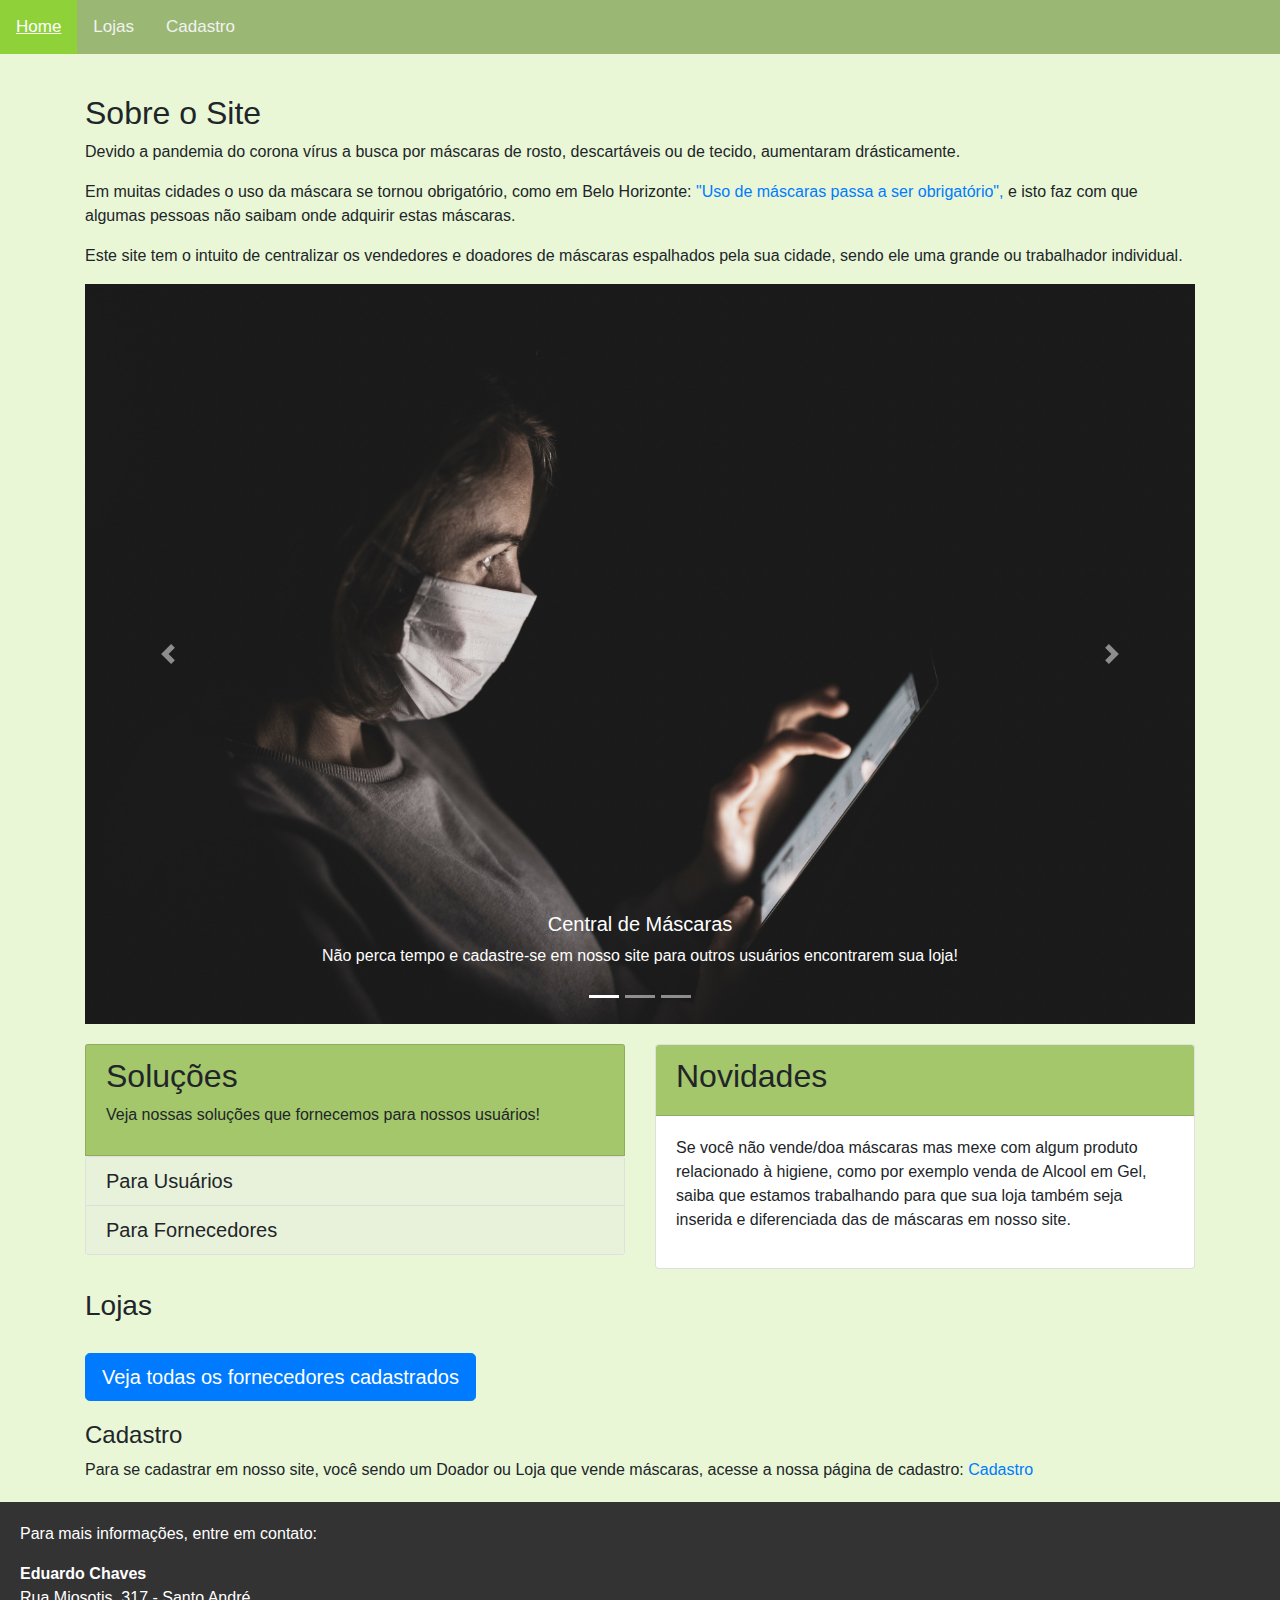
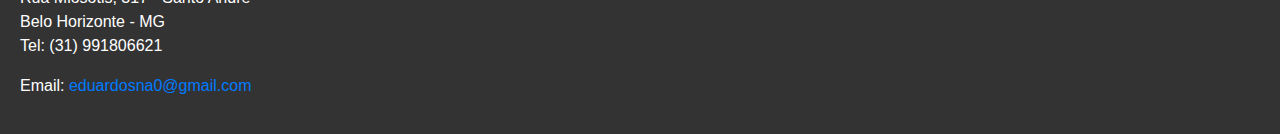
<file: index.html>
<!DOCTYPE html>
<html>
    <head>
        <meta charset="UTF-8">
        <link rel="stylesheet" type="text/css" href="css/style.css">
        <link rel="stylesheet" type="text/css" href="css/top-menu.css">
        <link rel="stylesheet" type="text/css" href="css/card.css">
        <link rel="stylesheet" type="text/css" href="bootstrap/css/bootstrap.min.css">
        <link rel="stylesheet" href="https://cdnjs.cloudflare.com/ajax/libs/font-awesome/4.7.0/css/font-awesome.min.css">
        <meta name="viewport" content="width=device-width, initial-scale=1">

        <title>Central de Máscaras</title>
    </head>
    <body onload="getLojasHome()">
      <header>
        <nav>
          <div class="top-menu" id="myTop-menu">
            <a href="index.html" class="active">Home</a>
            <a href="lojas.html">Lojas</a>
            <a href="cadastro.html">Cadastro</a>            
            <a href="javascript:void(0);" class="icon" onclick="menuExpand()">
              <i class="fa fa-angle-down" id="iconeTopMenu"></i>
            </a>
          </div>
        </nav>     
        
        
      </header>
      <main>

        <section class="container">
          <h2 id="sobre-o-site">Sobre o Site</h2>
          <p>Devido a pandemia do corona vírus a busca por máscaras de rosto, descartáveis ou de tecido, aumentaram drásticamente.</p>
          <p>Em muitas cidades o uso da máscara se tornou obrigatório, como em Belo Horizonte: <a href="https://prefeitura.pbh.gov.br/noticias/uso-de-mascaras-passa-ser-obrigatorio-partir-da-proxima-quarta-feira-dia-22" target="_blank">"Uso de máscaras passa a ser obrigatório",</a> e 
          isto faz com que algumas pessoas não saibam onde adquirir estas máscaras.</p>
          <p>Este site tem o intuito de centralizar os vendedores e doadores de máscaras espalhados pela sua cidade, sendo ele uma grande ou trabalhador individual.</p>

          <div id="carouselExampleIndicators" class="carousel slide" data-ride="carousel">
            <ol class="carousel-indicators">
              <li data-target="#carouselExampleIndicators" data-slide-to="0" class="active"></li>
              <li data-target="#carouselExampleIndicators" data-slide-to="1"></li>
              <li data-target="#carouselExampleIndicators" data-slide-to="2"></li>
            </ol>
            <div class="carousel-inner">
              <div class="carousel-item active">
                <img class="d-block w-100" src="img/mascara-png.jpg" alt="Use Máscaras">
                <div class="carousel-caption d-none d-md-block">
                  <h5>Central de Máscaras</h5>
                  <p>Não perca tempo e cadastre-se em nosso site para outros usuários encontrarem sua loja!</p>
                </div>
              </div>
              <div class="carousel-item">
                <img class="d-block w-100" src="img/alcool-gel.jpg" alt="Alcool Gel">
                <div class="carousel-caption d-none d-md-block">
                  <h5>Previna-se</h5>
                  <p>Não esqueça de se higienizar sempre que voltar para casa! Pense na sua Família</p>
                </div>
              </div>
              <div class="carousel-item">
                <img class="d-block w-100" src="img/pessoa-mascara.jpg" alt="Pessoa Máscara">
                <div class="carousel-caption d-none d-md-block">
                  <h5>Fique Calmo!</h5>
                  <p>Juntos iremos superar este problema!</p>
                </div>
              </div>
            </div>
            <a class="carousel-control-prev" href="#carouselExampleIndicators" role="button" data-slide="prev">
              <span class="carousel-control-prev-icon" aria-hidden="true"></span>
              <span class="sr-only">Anterior</span>
            </a>
            <a class="carousel-control-next" href="#carouselExampleIndicators" role="button" data-slide="next">
              <span class="carousel-control-next-icon" aria-hidden="true"></span>
              <span class="sr-only">Próximo</span>
            </a>
          </div>        

        </section>

        <section class="container">                        
          <div class="row">            
              <div class="col-lg-6">
                <div class="card-header card card-cor-header">
                  <h2>Soluções</h2>            
                  <p>Veja nossas soluções que fornecemos para nossos usuários!</p> 
                </div>             
                <div class="accordion" id="informacoesIndex">
                  <div class="card">                  
                    <div class="card-header card-cor" id="headingComprador">
                      <h3 class="mb-0">
                      <div data-toggle="collapse" data-target="#consumidor" aria-expanded="true" aria-controls="consumidor" class="tituloMenuInfos">
                        Para Usuários
                      </div>
                      </h3>
                    </div>
                    <div id="consumidor" class="collapse" aria-labelledby="headingComprador" data-parent="#informacoesIndex">
                      <div class="card-body">
                        <p>Você consumidor consegue ver uma lista das lojas já cadastradas em nosso site com o contato e endereço onde se encontram.
                          Veja todas as lojas disponíveis <a href="lojas.html">aqui!</a>
                        </p>
                      </div>
                    </div>
                  </div>
                  <div class="card">                  
                    <div class="card-header card-cor" id="headingFornecedor">
                      <h3 class="mb-0">
                        <div data-toggle="collapse" data-target="#fornecedor" aria-expanded="true" aria-controls="fornecedor" class="tituloMenuInfos">                        
                          Para Fornecedores
                        </div>
                      </h3>
                    </div>
                    <div id="fornecedor" class="collapse" aria-labelledby="headingFornecedor" data-parent="#informacoesIndex">
                      <div class="card-body">
                        <p>Você fornecedor que deseja se cadastrar, basta ir no formulário de cadastro e realizar o cadastro de sua loja.</p>
                      </div>
                    </div>
                  </div>
                </div>
              
            </div>
            <div class="col-lg-6">
              <div class="card">              
                <div class="card-header card-cor-header">
                  <h2>Novidades</h2>
                </div>            
                <div class="card-body">
                  <p>
                    Se você não vende/doa máscaras mas mexe com algum produto relacionado à higiene, como por exemplo venda de Alcool em Gel, 
                    saiba que estamos trabalhando para que sua loja também seja inserida e diferenciada das de máscaras em nosso site.
                  </p>
                </div>
              </div>
              
            </div>
          </div>              
        </section>
        
        <section class="container">
          <h3>Lojas</h3>
          <div class="row row-cols-1 row-cols-md-3 lista-lojas">
            <div class="invisivel impossivel-carregar">
              <p>Não foi possível carregar as lojas do banco de dados. Favor tentar novamente mais tarde.</p>

              </div>                     
          </div>
            
          
          
          <div type="button" class="btn btn-primary btn-lg">
            <a href="lojas.html" id="botao-fornecedores-home">Veja todas os fornecedores cadastrados</a>
          </div>
        </section>
        
        
        <section class="container">
          <h4>Cadastro</h4>
          <p>Para se cadastrar em nosso site, você sendo um Doador ou Loja que vende máscaras, acesse
            a nossa página de cadastro: <a href="cadastro.html">Cadastro</a>
          </p>
        </section>

               
      </main>    
      
      <footer>
        <p>Para mais informações, entre em contato:</p>
        <address>
          <strong>Eduardo Chaves</strong><br>
          Rua Miosotis, 317 - Santo André<br>
          Belo Horizonte - MG <br> 
          Tel: (31) 991806621
      </address>
      <address>
          Email: <a href="mailto:eduardosna0@gmail.com">eduardosna0@gmail.com</a>
      </address>
      </footer>     
              
    </body>
    <script src="js/jquery.js"></script>
    <script src="js/monta-lojas.js"></script>
    <script src="bootstrap/js/bootstrap.js"></script>
    <script src="js/menu.js"></script>
    <script src="js/apiLojas.js"></script>
   
   
   

</html>
</file>
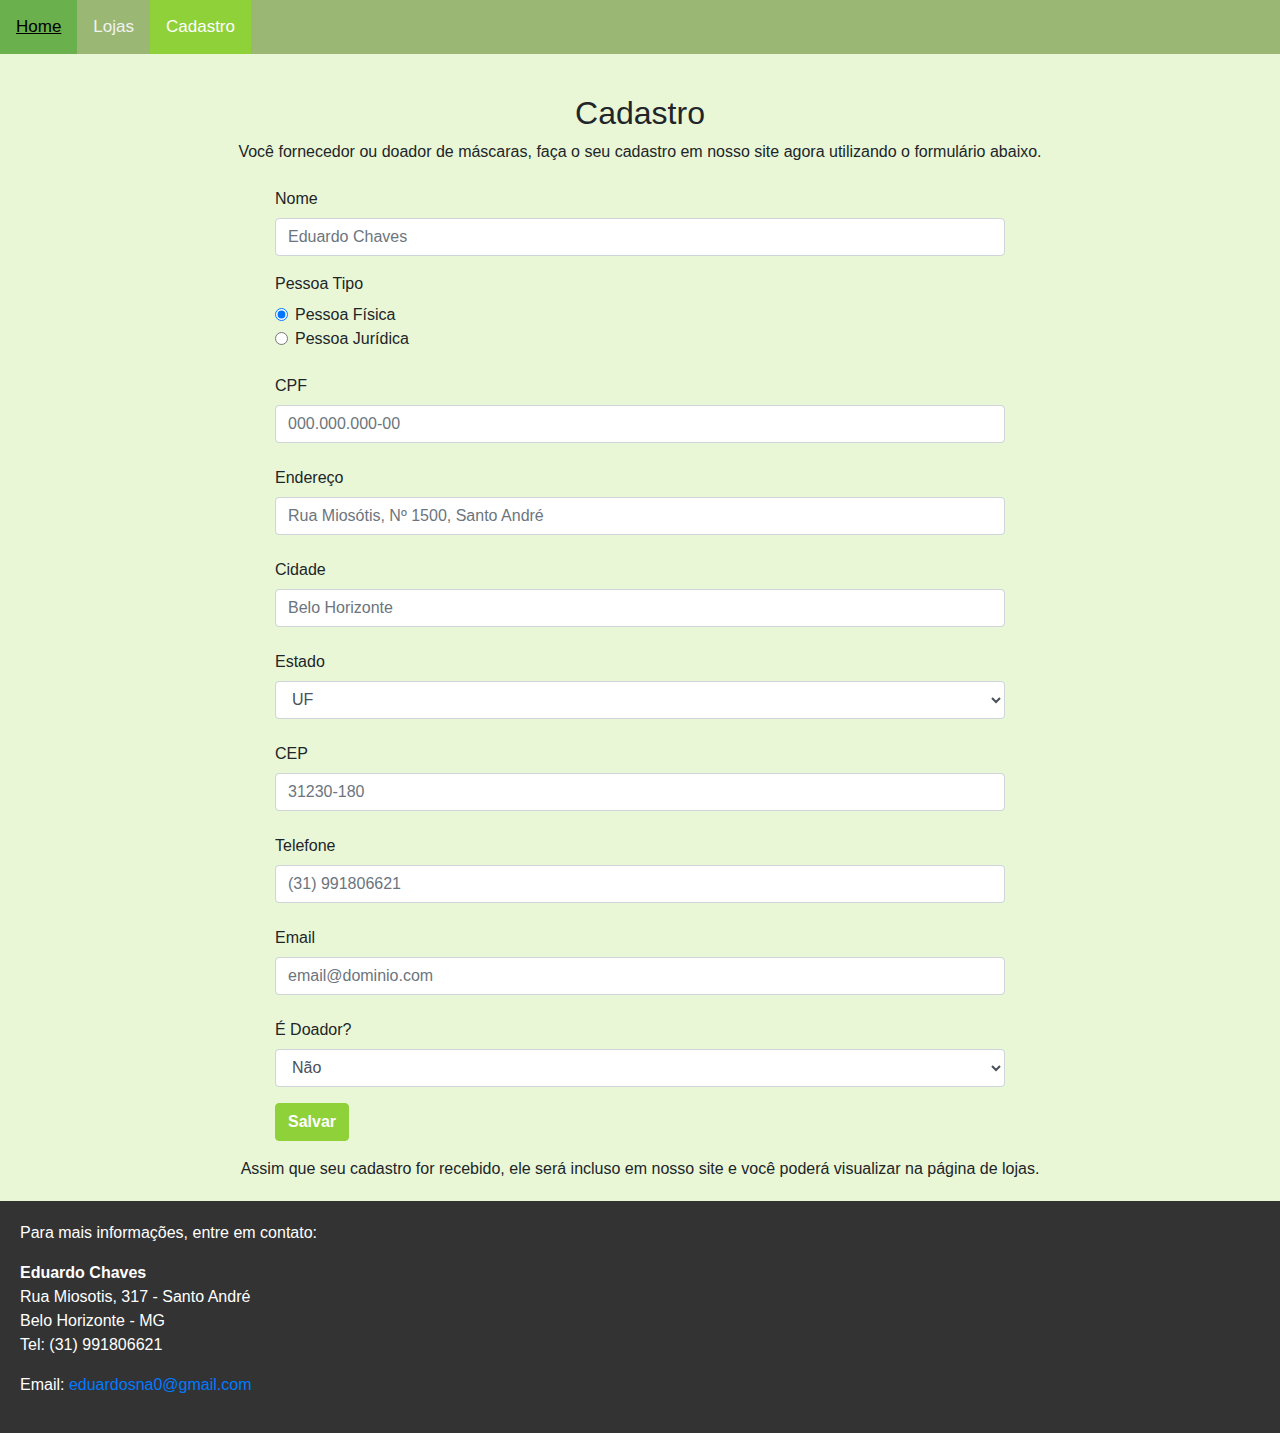
<file: cadastro.html>
<!DOCTYPE html>
<html>
    <head>
        <meta charset="UTF-8">
        <link rel="stylesheet" type="text/css" href="css/style.css">
        <link rel="stylesheet" type="text/css" href="css/top-menu.css">
        <link rel="stylesheet" type="text/css" href="css/cadastro.css">
        <link rel="stylesheet" type="text/css" href="bootstrap/css/bootstrap.min.css">        
        <link rel="stylesheet" href="https://cdnjs.cloudflare.com/ajax/libs/font-awesome/4.7.0/css/font-awesome.min.css">
        <meta name="viewport" content="width=device-width, initial-scale=1">

        <title>Central de Máscaras</title>
    </head>
    <body onload="getUf()">
      <header>
        
        <div class="top-menu" id="myTop-menu">
          <a href="index.html">Home</a>
          <a href="lojas.html">Lojas</a>
          <a href="cadastro.html" class="active">Cadastro</a>            
          <a href="javascript:void(0);" class="icon" onclick="menuExpand()">
            <i class="fa fa-angle-down" id="iconeTopMenu"></i>
          </a>
        </div>
        
        
      </header>
      <main>
              
        <!--Cadastro Formulario-->
        <section class="container pagina-cadastro">
            <h2 id="cadastro">Cadastro</h2>
            <p>Você fornecedor ou doador de máscaras, faça o seu cadastro em nosso site agora utilizando o formulário abaixo.</p>
          
            
          <form id="form-cadastro">
            <div class="form-group row">
              <label for="nomeForm" class="col-sm-2 col-form-label col-md-8 offset-md-2" id="formNomeLabel">Nome</label>
              <div class="col-sm-10 col-md-8 offset-md-2">
                <input type="text" name="NomeFormulario" id="nomeForm" class="form-control" placeholder="Eduardo Chaves">                    
              </div>
            </div>             
                            
            <fieldset class="form-group">
              <div class="row">
                <div class="col-sm-10 col-md-8 offset-md-2">
                  <legend class="col-form-label pt-0">Pessoa Tipo</legend>
                  <div class="form-check">
                    <input class="form-check-input" type="radio" name="gridRadios" id="pessoaFisica" value="Física" checked>
                    <label class="form-check-label" for="pessoaFisica">
                      Pessoa Física
                    </label>
                  </div>
                  <div class="form-check">
                    <input class="form-check-input" type="radio" name="gridRadios" id="pessoaJuridica" value="Jurídica">
                    <label class="form-check-label" for="pessoaJuridica">
                      Pessoa Jurídica
                    </label>
                  </div>                      
                </div>
              </div>
            </fieldset>

            <div class="form-group row">
              <div class="col-sm-10 col-md-8 offset-md-2" id="cpf">
                <label for="cpfForm" class="col-form-label" id="cpfLabel">CPF</label>
                <input name="cpfInput" type="text" class="form-control" id="cpfForm" placeholder="000.000.000-00" onkeydown="fMasc(this, mCPF)">
              </div>  
              
              <div class="col-sm-10 col-md-8 offset-md-2 invisivel" id="cnpj">
                <label for="cnpjForm" class="col-form-label" id="cpfCnpjLabel">CNPJ</label>
                <input name="cnpjInput" type="text" class="form-control" id="cnpjForm" placeholder="00.000.000/0001-00" onkeydown="fMasc(this, mCNPJ)">
              </div>                           
            </div>
            
            <div class="form-group row">
              <div class="col-sm-10 col-md-8 offset-md-2">
                <label for="enderecoForm" class="col-form-label">Endereço</label>
                <input type="text" class="form-control" id="enderecoForm" placeholder="Rua Miosótis, Nº 1500, Santo André">
              </div>
            </div>

            <div class="form-group row">
              
              <div class="col-sm-10 col-md-8 offset-md-2">
                <label for="cidadeForm" class="col-form-label">Cidade</label>
                <input type="text" class="form-control" id="cidadeForm" placeholder="Belo Horizonte">
              </div>
            </div>
            
            <div class="form-group row">
              <div class="col-md-2 col-md-8 offset-md-2">
                <label for="ufForm" class="col-form-label">Estado</label>
                <select class="form-control" id="ufForm">
                  <option disabled selected>UF</option>
                </select>
              </div>
            </div>
            <div class="form-group row">              
              <div class="col-sm-10 col-md-8 offset-md-2">
                <label for="cepForm" class="col-form-label">CEP</label>
                <input type="text" class="form-control" id="cepForm" placeholder="31230-180" onkeydown="fMasc(this, mCEP)">
              </div>
            </div>

            <div class="form-group row">
              <div class="col-sm-10 col-md-8 offset-md-2">
                <label for="contatoForm" class="col-form-label">Telefone</label>
                <input type="text" class="form-control" id="contatoForm" placeholder="(31) 991806621" onkeydown="fMasc(this, mTel)">
              </div>
            </div>

            <div class="form-group row">
              <div class="col-sm-10 col-md-8 offset-md-2">
                <label for="emailForm" class="col-form-label">Email</label>
                <input type="email" class="form-control" id="emailForm" placeholder="email@dominio.com">
              </div>             
            </div>

            <div class="form-group row">
              <div class="col-md-2 col-md-8 offset-md-2">
                <label for="uf-form" class="col-form-label">É Doador?</label>
                <select class="form-control" id="isDoador">                  
                  <option selected value="false">Não</option>
                  <option value="true">Sim</option>
                </select>
              </div>
            </div>
            
            <div class="form-group row">
              <div class="col-sm-10 col-md-8 offset-md-2">
                <button id="submit-formulario" type="submit" class="btn btn-primary btn-meu-site">Salvar</button>
              </div>
            </div>
            
            <div class="box-mensagens">
              <ul id="mensagens-erro"></ul>              
            </div>
            <div class="col-sm-10 col-md-8 offset-md-2">
              <div id="mensagem-sucesso" class="invisivel">Cadastrado com Sucesso</div>             
            </div>

          </form>

          <p>Assim que seu cadastro for recebido, ele será incluso em nosso site e você poderá visualizar na página de lojas.</p>
            
        </section>
      </main>        
      <footer>
        <p>Para mais informações, entre em contato:</p>
        <address>
          <strong>Eduardo Chaves</strong><br>
          Rua Miosotis, 317 - Santo André<br>
          Belo Horizonte - MG <br> 
          Tel: (31) 991806621
      </address>
      <address>
          Email: <a href="mailto:eduardosna0@gmail.com">eduardosna0@gmail.com</a>
      </address>
      </footer> 
  
     
    
    </body>
    <script src="js/jquery.js"></script>    
    <script src="bootstrap/js/bootstrap.js"></script>
    <script src="js/menu.js"></script>
    <script src="js/get-ufs.js"></script>
    <script src="js/form-cadastro.js"></script>
    <script src="js/mascaras.js"></script>
    <script src="js/funcoes-lib.js"></script>
    

   

</html>
</file>
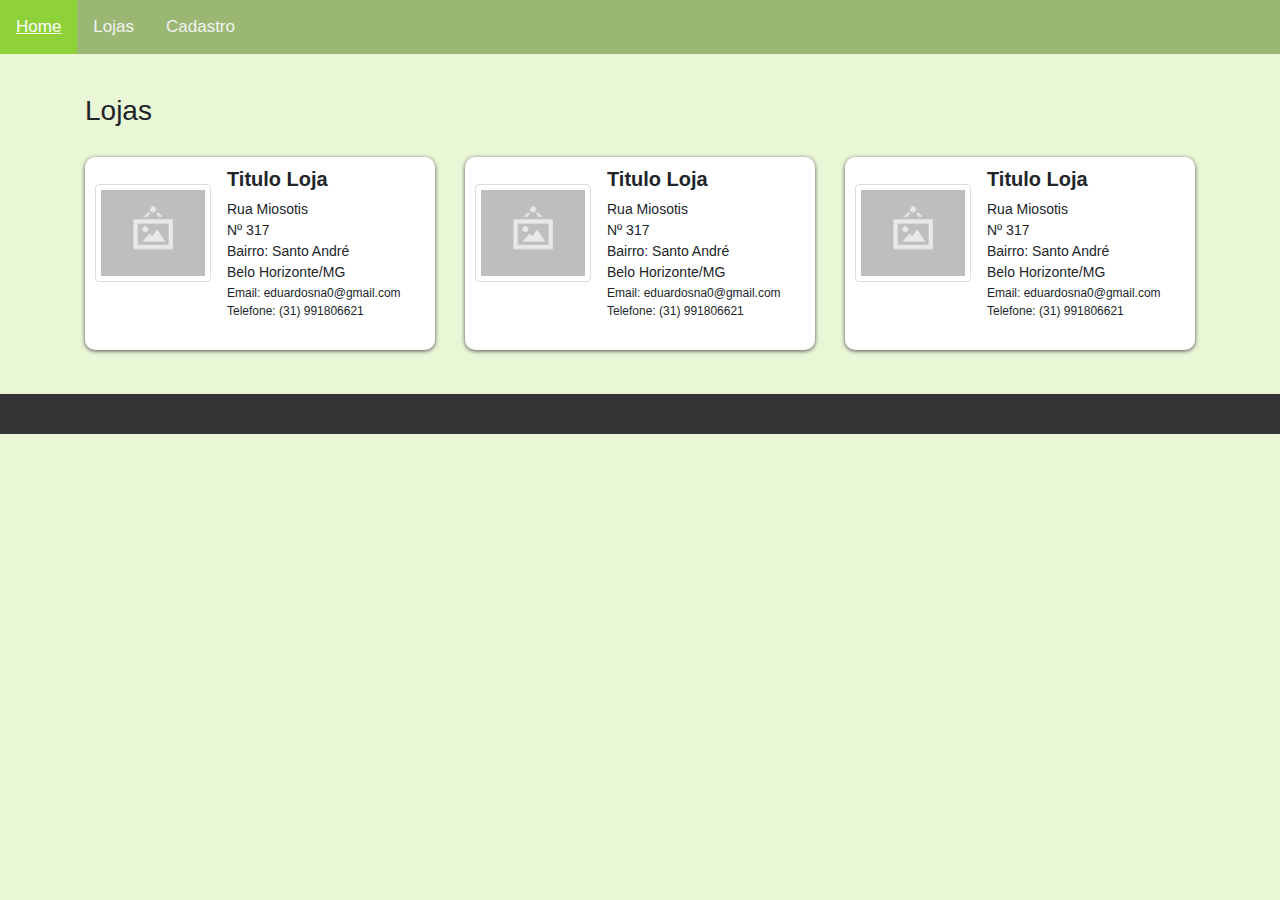
<file: card.html>
<!DOCTYPE html>
<html>
    <head>
        <meta charset="UTF-8">
        <link rel="stylesheet" type="text/css" href="css/style.css">
        <link rel="stylesheet" type="text/css" href="css/card.css">
        <link rel="stylesheet" type="text/css" href="css/top-menu.css">
        <link rel="stylesheet" type="text/css" href="bootstrap/css/bootstrap.min.css">
        <link rel="stylesheet" href="https://cdnjs.cloudflare.com/ajax/libs/font-awesome/4.7.0/css/font-awesome.min.css">
        <meta name="viewport" content="width=device-width, initial-scale=1">

        <title>Central de Máscaras</title>
    </head>
    <body">
      <header>
        
        <div class="top-menu" id="myTop-menu">
          <a href="index.html" class="active">Home</a>
          <a href="lojas.html">Lojas</a>
          <a href="cadastro.html">Cadastro</a>            
          <a href="javascript:void(0);" class="icon" onclick="menuExpand()">
            <i class="fa fa-angle-down" id="iconeTopMenu"></i>
          </a>
        </div>
        
        
      </header>
      <main>        
        
        <section class="container">
          <h3>Lojas</h3>          
            <div class="row row-cols-1 row-cols-md-3 lista-lojas">
                <div class="col mb-4 col-md-6 col-lg-4">
                    <div class="meu-card">    
                        <div class="meu-card-header">
                            <img src="img/no-img-default.png" alt="Sem Imagem" class="meu-card-image-header">
                        </div>                
                        <div class="meu-card-content">
                            <h4>Titulo Loja</h4>
                            <p>Rua Miosotis<br>Nº 317<br>Bairro: Santo André<br>Belo Horizonte/MG</p>
                            <div class="meu-card-footer">
                                <p>Email: eduardosna0@gmail.com</p>
                                <p>Telefone: (31) 991806621</p>
                            </div>                       
                            
                        </div>
                    </div>                               
                </div>
                <div class="col mb-4 col-md-6 col-lg-4">
                    <div class="meu-card">    
                        <div class="meu-card-header">
                            <img src="img/no-img-default.png" alt="Sem Imagem" class="meu-card-image-header">
                        </div>                
                        <div class="meu-card-content">
                            <h4>Titulo Loja</h4>
                            <p>Rua Miosotis<br>Nº 317<br>Bairro: Santo André<br>Belo Horizonte/MG</p>
                            <div class="meu-card-footer">
                                <p>Email: eduardosna0@gmail.com</p>
                                <p>Telefone: (31) 991806621</p>
                            </div>                       
                            
                        </div>
                    </div>                               
                </div>
                <div class="col mb-4 col-md-6 col-lg-4">
                    <div class="meu-card">    
                        <div class="meu-card-header">
                            <img src="img/no-img-default.png" alt="Sem Imagem" class="meu-card-image-header img-fluid">
                        </div>                
                        <div class="meu-card-content">
                            <h4>Titulo Loja</h4>
                            <p>Rua Miosotis<br>Nº 317<br>Bairro: Santo André<br>Belo Horizonte/MG</p>
                            <div class="meu-card-footer">
                                <p>Email: eduardosna0@gmail.com</p>
                                <p>Telefone: (31) 991806621</p>
                            </div>                       
                            
                        </div>
                    </div>                               
                </div>
            </div>
                                   
        </section>          
       
      </main>        
      <footer>

      </footer>
  
     
    
    </body>
    <script src="js/jquery.js"></script>
    <script src="bootstrap/js/bootstrap.js"></script>
    <script src="js/menu.js"></script>
    
    
   

</html>
</file>
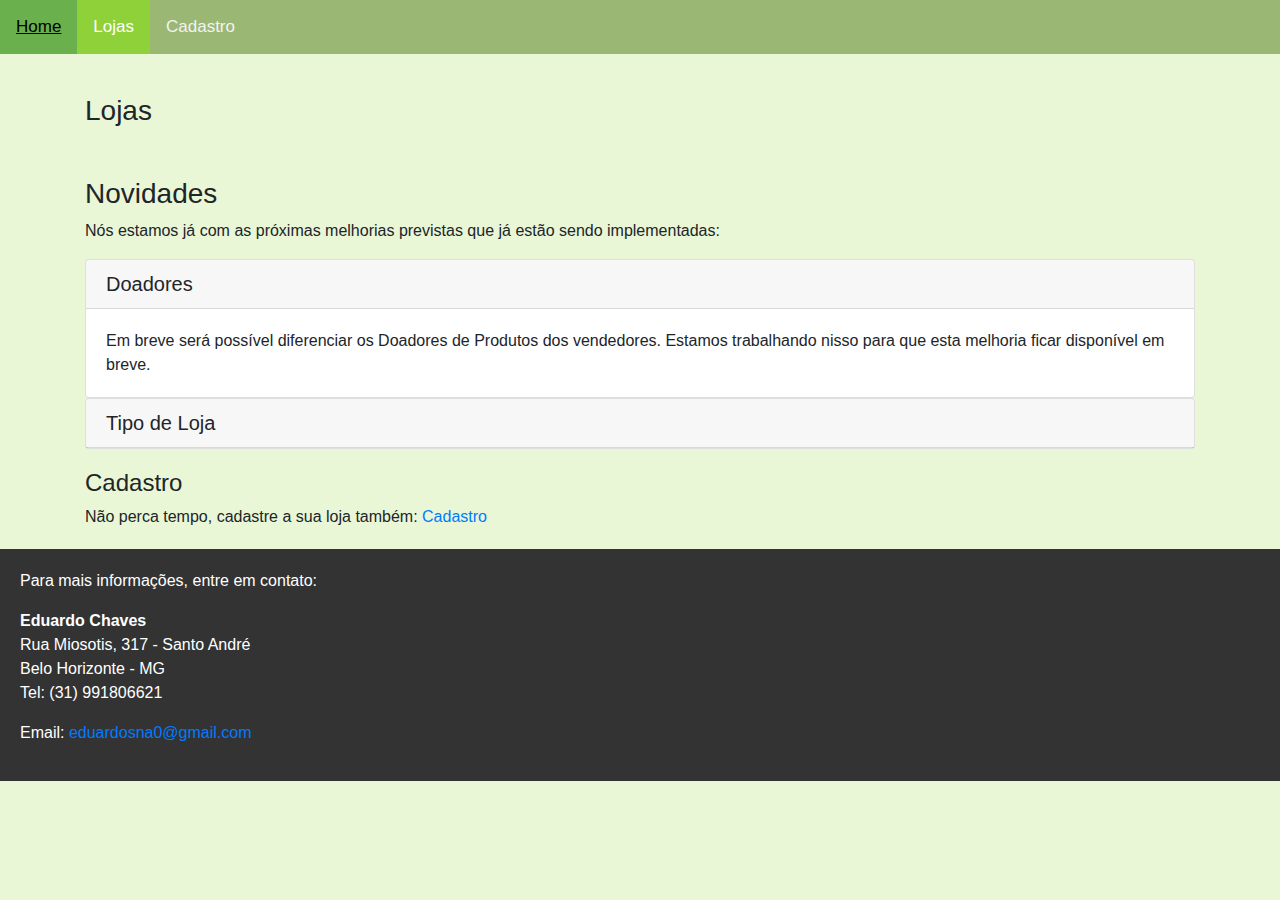
<file: lojas.html>
<!DOCTYPE html>
<html>
    <head>
        <meta charset="UTF-8">
        <link rel="stylesheet" type="text/css" href="css/style.css">
        <link rel="stylesheet" type="text/css" href="css/card.css">
        <link rel="stylesheet" type="text/css" href="css/top-menu.css">        
        <link rel="stylesheet" type="text/css" href="bootstrap/css/bootstrap.min.css">
        <link rel="stylesheet" href="https://cdnjs.cloudflare.com/ajax/libs/font-awesome/4.7.0/css/font-awesome.min.css">
        <meta name="viewport" content="width=device-width, initial-scale=1">

        <title>Central de Máscaras</title>
    </head>
    <body onload="getApi()">
      <header>
        
        <nav>
          <div class="top-menu" id="myTop-menu">
            <a href="index.html">Home</a>
            <a href="lojas.html" class="active">Lojas</a>
            <a href="cadastro.html">Cadastro</a>            
            <a href="javascript:void(0);" class="icon" onclick="menuExpand()">
              <i class="fa fa-angle-down" id="iconeTopMenu"></i>
            </a>
          </div>
        </nav>
        
        
      </header>
      <main>        
        
        <section class="container">
          <h3>Lojas</h3>
          
          
          <div class="row row-cols-1 row-cols-md-3 lista-lojas">           
          </div>
                               
        </section>
        <section class="container">
          <h3>Novidades</h3>
          <p>Nós estamos já com as próximas melhorias previstas que já estão sendo implementadas:</p>
          <div id="accordion">
            <div class="card">
              <div class="card-header" id="headingOne">
                <h5 class="mb-0">
                  <div data-toggle="collapse" data-target="#collapseOne" aria-expanded="true" aria-controls="collapseOne">
                    Doadores
                  </div>                  
                </h5>
              </div>
          
              <div id="collapseOne" class="collapse show" aria-labelledby="headingOne" data-parent="#accordion">
                <div class="card-body">
                  Em breve será possível diferenciar os Doadores de Produtos dos vendedores. Estamos trabalhando nisso para que esta melhoria ficar disponível em breve.
                </div>
              </div>
            </div>
            <div class="card">
              <div class="card-header" id="headingTwo">
                <h5 class="mb-0">
                  <div class="collapsed" data-toggle="collapse" data-target="#collapseTwo" aria-expanded="false" aria-controls="collapseTwo">
                    Tipo de Loja                    
                  </div>
                </h5>
              </div>
              <div id="collapseTwo" class="collapse" aria-labelledby="headingTwo" data-parent="#accordion">
                <div class="card-body">
                  Estamos trabalhando também para poder diferenciar na listagem de lojas, em qual área sua loja está atuando. Possibilitando até aumentar
                  este site para receber além de doadores e vendedores de máscaras, vendedores locais que tiveram seu alcance reduzido devido a quarentena.
                </div>
              </div>
            </div>            
          </div>                            
        </section>

        <section class="container">
          <h4>Cadastro</h4>
          <p>Não perca tempo, cadastre a sua loja também: <a href="cadastro.html">Cadastro</a>
          </p>
        </section>

              
       
      </main>        
      <footer>
        <p>Para mais informações, entre em contato:</p>
        <address>
          <strong>Eduardo Chaves</strong><br>
          Rua Miosotis, 317 - Santo André<br>
          Belo Horizonte - MG <br> 
          Tel: (31) 991806621
      </address>
      <address>
          Email: <a href="mailto:eduardosna0@gmail.com">eduardosna0@gmail.com</a>
      </address>
      </footer> 
  
     
    
    </body>
    <script src="js/jquery.js"></script>
    
    <script src="js/apiLojas.js"></script>
    <script src="bootstrap/js/bootstrap.js"></script>
    <script src="js/menu.js"></script>
    <script src="js/monta-lojas.js"></script>
    
   

</html>
</file>
<file: css/style.css>
body{
    background-color: #e9f7d7 !important;   
}
/*#e8f4fd*/
.top-menu{
    margin-bottom: 40px;
}

.tituloMenuInfos{
    cursor: pointer;
}

footer{
    background-color: #333;
    color: #fff;
    padding: 20px;    
    margin-top: auto;
}

#informacoesIndex h3{
    font-size: 20px;
}

section{
    margin-bottom: 20px;
}

#botao-fornecedores-home{
    color: white;
    text-decoration: none;
}
.lista-lojas{
    margin-top: 30px;
}

.btn-meu-site{
    background-color: #8ed138 !important;
    border-color: #8ed138 !important;
    font-weight: bold !important;
}

#filtrar-tabela {
    width: 200px;
    height: 35px;
    margin-bottom: 10px;
    }

    
.invisivel{
    display: none;
}

.card-cor{
    background-color: #e8f1da !important;
}

.card-cor-header{
    background-color:  #a4c76b !important;

}
</file>
<file: css/top-menu.css>
.top-menu {
    background-color: #9ab874;
    overflow: hidden;
  }
  

  .top-menu a {
    float: left;
    display: block;
    color: #f2f2f2;
    text-align: center;
    padding: 14px 16px;
    text-decoration: none;
    font-size: 17px;
  }
  

  .top-menu a:hover {
    background-color:  #6ab04c;
    color: black;
  }
  

  .top-menu a.active {
    background-color: #8ed138;
    color: white;
  }
  

  .top-menu .icon {
    display: none;
  }


@media screen and (max-width: 600px) {
    .top-menu a:not(:first-child) {display: none;}
    .top-menu a.icon {
      float: right;
      display: block;
    }
  }
  
  
  @media screen and (max-width: 600px) {
    .top-menu.responsive {position: relative;}
    .top-menu.responsive a.icon {
      position: absolute;
      right: 0;
      top: 0;
    }
    .top-menu.responsive a {
      float: none;
      display: block;
      text-align: left;
    }
  }
</file>
<file: css/card.css>
.meu-card{
    display: flex;
    flex-wrap: wrap;
    background-color: #fff;
    width: 100%;
    height: 100%;
    padding: 10px;
    border-radius: 10px;
    box-shadow: 0px 1px 4px  #4d4d4d;
    margin-bottom: 20px;
}


.meu-card:hover{
    border: 1px solid  #404040;
    cursor: default;
}
.meu-card-header{
    width: 35%;
    position: relative;
    margin-right: 5%;    
}

.meu-card-divisor{
    width: 5%;
    border-left: 1px solid  #e6e6e6; 
}
.meu-card-image-header{
    position:relative;
    width: 100%;
    top: 10%;
    border: 1px solid #ddd;
    border-radius: 4px;
    padding: 5px;    
}

.meu-card-content{
    width: 55%;
    height: 90%;      
}

.meu-card-content h4{    
    font-weight: bold;
    font-size: 20px;
}
.meu-card-content p{    
    margin: 0;
    padding: 0;
    font-size: 14px;
}

.meu-card-footer {
    height: 10%;
    width: 100%;
    margin-top: 1px;    
}

.meu-card-footer p{
    font-size: 12px;
    margin: 0;
    padding: 0;    
}


@media (max-width: 765px) and (min-width: 450px){
    .meu-card-image-header{
        position:relative;
        width: 150px;
        top: 10%
    }
}

@media (max-width: 320px){
    .meu-card-footer p{
        font-size: 11px;
        margin: 0;
        padding: 0;    
    }
}
</file>
<file: css/cadastro.css>
.pagina-cadastro h2, .pagina-cadastro p {
    text-align: center;
}



#mensagens-erro{
	color: red;
    margin-bottom: 10px;
    text-align: center;	
}

ul {
    list-style-type: none;
}

#mensagens-erro li {
    margin: 5px;
    text-decoration: none;
    font-family: Verdana,sans-serif;
    font-size: 15px;
    line-height: 1.5;

}

#mensagem-sucesso{
    background-color: #4CAF50;
    font-weight: bold;
    margin-bottom: 10px;
    text-align: center;
    padding: 20px;    
    color: white;
    margin-bottom: 15px;
}
</file>
